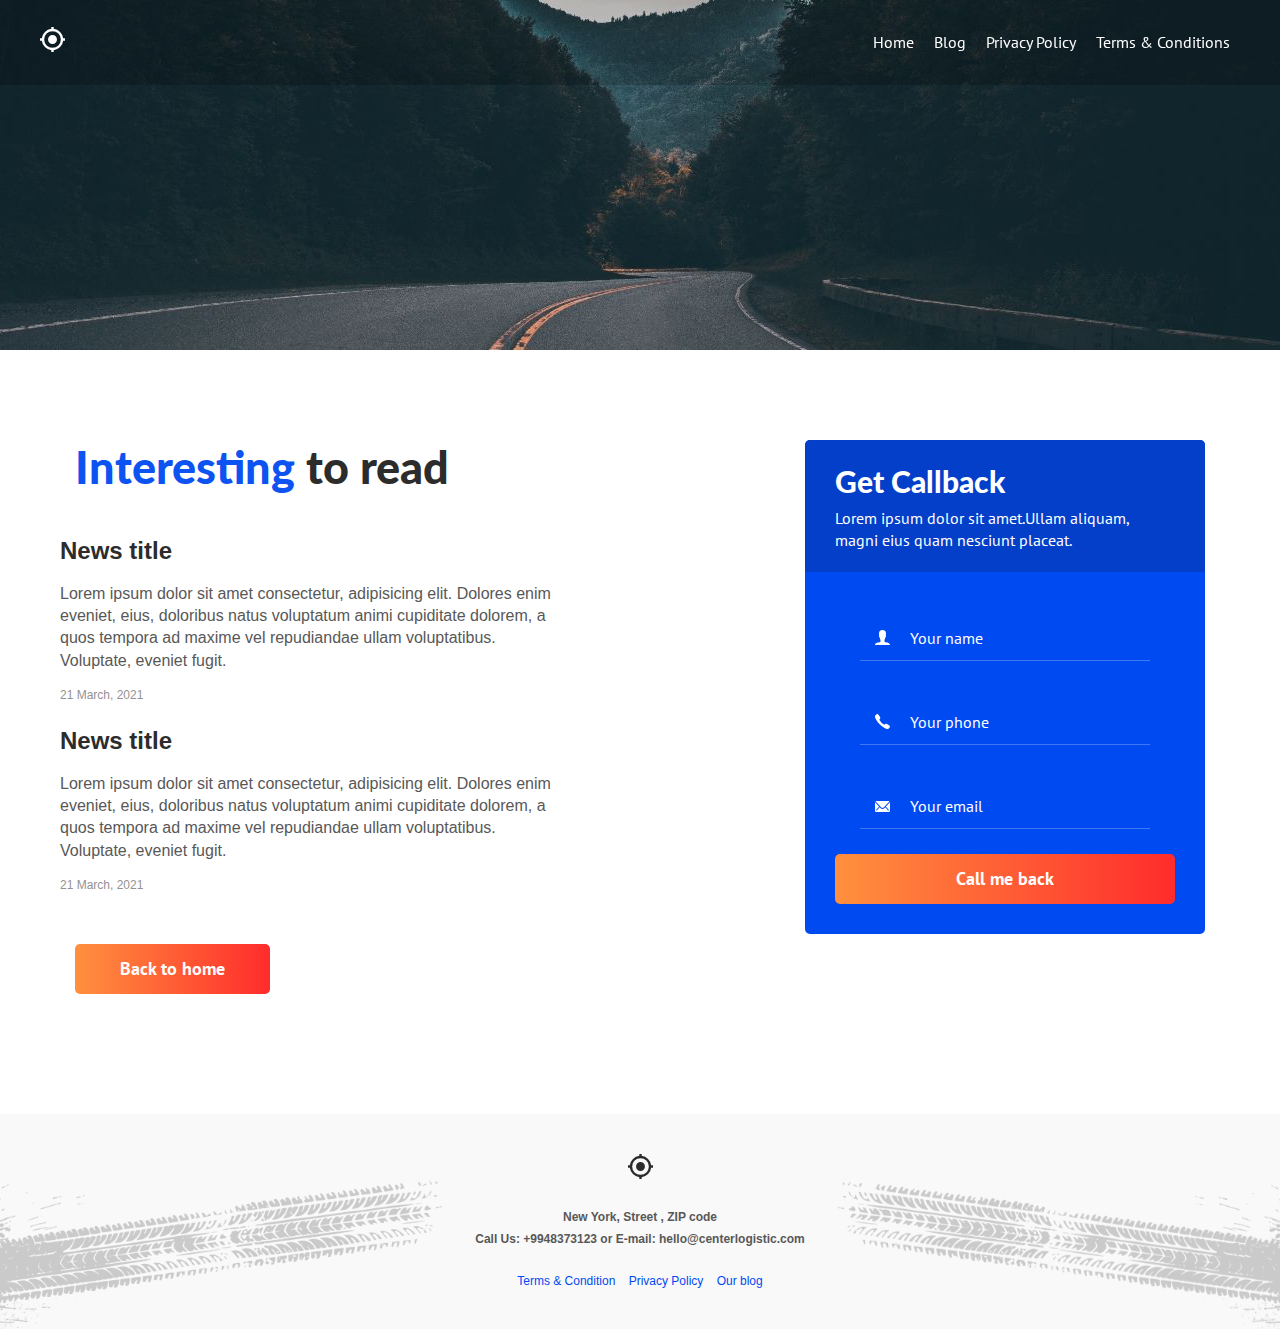
<file: blog.html>
<!DOCTYPE html>
<html lang="en">
<head>
    <meta charset="UTF-8">
    <meta http-equiv="X-UA-Compatible" content="IE=edge">
    <meta name="viewport" content="width=device-width, initial-scale=1.0">


    <link rel="apple-touch-icon" sizes="180x180" href="assets/images/favicons/apple-touch-icon.png">
    <link rel="icon" type="image/png" sizes="32x32" href="assets/images/favicons/favicon-32x32.png">
    <link rel="icon" type="image/png" sizes="16x16" href="assets/images/favicons/favicon-16x16.png">
    <link rel="manifest" href="assets/images/favicons/manifest.json">
    <link rel="mask-icon" href="assets/images/favicons/safari-pinned-tab.svg" color="#004AF2">
    <meta name="msapplication-TileColor" content="#004AF2">
    <meta name="theme-color" content="#004AF2">


    <link rel="preconnect" href="https://fonts.googleapis.com">
    <link rel="preconnect" href="https://fonts.gstatic.com" crossorigin>
    <link href="https://fonts.googleapis.com/css2?family=Lato:wght@400;700&family=PT+Sans:wght@400;700&display=swap"
          rel="stylesheet">
    <title>blog</title>
    <link rel="stylesheet" href="./assets/css/slick.css">
    <link rel="stylesheet" href="./assets/css/aos.css">
    <link rel="stylesheet" href="./assets/css/style.css">
</head>
<body>
<div class="page">
    <!-- Header -->
    <header class="header" id="header">
        <div class="container">
            <div class="header__inner">
                <a href="index.html">
                    <img src="assets/images/logo.svg" alt="logo">
                </a>
                <nav class="nav" id="nav">
                    <a class="nav__link" href="index.html">Home</a>
                    <a class="nav__link" href="blog.html">Blog</a>
                    <a class="nav__link" href="text.html">Privacy Policy</a>
                    <a class="nav__link" href="text2.html">Terms &amp; Conditions</a>
                </nav>
                <button type="button" class="burger" id="navToggle">
                    <img class="burger__icon" src="assets/images/burger.svg" alt="">
                </button>
            </div>
        </div>
    </header>

    <!--intro-->
    <div class="intro intro--blog" id="intro"></div>
    <!--Main-->
    <div class="section section--last">
        <div class="container">
            <main class="main">
                <div class="main__col main__col--left">
                    <h1 class="section__title">
                        <span>Interesting</span> to read
                    </h1>
                    <div class="articles articles--column">
                        <article class="articles__item">
                            <h4 class="articles__title">
                                <a href="#">News title</a>
                            </h4>
                            <div class="articles__text">
                                Lorem ipsum dolor sit amet consectetur, adipisicing elit.
                                Dolores enim eveniet, eius,
                                doloribus natus voluptatum animi cupiditate dolorem,
                                a quos tempora ad maxime vel
                                repudiandae ullam voluptatibus. Voluptate, eveniet fugit.
                            </div>
                            <time class="articles__date"  datetime="2021-03-21">21 March, 2021</time>
                        </article>
                        <article class="articles__item">
                            <h4 class="articles__title">
                                <a href="#">News title</a>
                            </h4>
                            <div class="articles__text">
                                Lorem ipsum dolor sit amet consectetur, adipisicing elit.
                                Dolores enim eveniet, eius,
                                doloribus natus voluptatum animi cupiditate dolorem,
                                a quos tempora ad maxime vel
                                repudiandae ullam voluptatibus. Voluptate, eveniet fugit.
                            </div>
                            <time class="articles__date"  datetime="2021-03-21">21 March, 2021</time>
                        </article>
                    </div><!--/ articles-->
                    <a href="index.html" class="btn btn-orange">
                        <span>Back to home</span></a>
                </div>

                <div class="main__col main__col--right">
                    <div class="request-form request-form--right">
                        <div class="request-form__header">
                            <h3 class="request-form__title">
                                Get Callback
                            </h3>
                            <div class="request-form__text">
                                Lorem ipsum dolor sit amet.Ullam aliquam, magni eius quam nesciunt placeat.
                            </div>
                        </div>
                        <div class="request-form__content">
                            <form class="form" action="/" method="post">
                                <div class="form__group">
                                    <input type="text" class="input input--user" placeholder="Your name">
                                </div>
                                <div class="form__group">
                                    <input type="tel" class="input input--phone" placeholder="Your phone">
                                </div>
                                <div class="form__group">
                                    <input type="email" class="input input--email" placeholder="Your email">
                                </div>
                                <button type="submit" class="btn btn-block btn-orange">Call me back</button>
                            </form>
                        </div>
                    </div>
                </div>
            </main>
        </div><!--/ container-->

    </div>

    <footer class="footer">
        <div class="container">
            <img src="assets/images/logo-black.svg" alt="">
            <address class="footer__contacts">
                <p>New York, Street , ZIP code</p>
                <p>Call Us: <a href="tel:+9948373123">+9948373123</a>
                    or E-mail: <a href="mailto:hello@centerlogistic.com">hello@centerlogistic.com</a></p>
            </address>
            <nav class="footer__nav">
                <a href="text.html">Terms &amp; Condition</a>
                <a href="text2.html">Privacy Policy</a>
                <a href="blog.html">Our blog</a>

            </nav>
        </div>
    </footer>
</div>
<script src="https://code.jquery.com/jquery-3.6.0.min.js"
        integrity="sha256-/xUj+3OJU5yExlq6GSYGSHk7tPXikynS7ogEvDej/m4=" crossorigin="anonymous"></script>
<script src="assets/js/slick.min.js"></script>
<script src="assets/js/aos.js"></script>
<script src="assets/js/app.js"></script>
</body>
</html>
</file>
<file: assets/css/style.css>
body {
    margin: 0;
    font-family: 'PT Sans', sans-serif;
    font-size: 16px;
    color: #585858;
    line-height: 1.4;
    -webkit-font-smoothing: antialiased;
    -moz-osx-font-smoothing: grayscale;
}

body.no-scroll,
body.show-nav {
    overflow: hidden;
}

*,
*:before,
*:after {
    box-sizing: border-box;
}

h1,
h2,
h3,
h4 {
    margin: 0;
}

p {
    margin: 0 0 10px;
}

a {
    text-decoration: none;
}

p,
ol,
ul {
    margin: 0;
    padding: 0;
    list-style: none;
}


.img {
    display: block; /*адаптируется картинка */
    max-width: 100%;
    height: auto;
}

.text-center {
    text-align: center;
}

/* container */

.container {
    width: 100%;
    max-width: 1230px;
    margin: 0 auto;
    padding: 0 15px;
}

/*Page*/
.page {
    display: flex;
    flex-direction: column;
    min-height: 100vh;
    overflow: hidden;

}

/* Header */

.header {
    width: 100%;
    background-color: rgba(0, 0, 0, 0.2);

    position: fixed;
    top: 0;
    left: 0;
    right: 0;
    z-index: 1000;

    transition: background 1s linear;
}

.header--dark,
body.show-nav .header {
    background-color: rgba(0, 0, 0, 0.9);
}

.header__inner {
    display: flex;
    justify-content: space-between;
    align-items: center;
    height: 85px;
}

/* Nav */
.header__logo {
    display: flex;
    text-decoration: none;
}

.header__logo-text {
    margin-left: 15px;
    font-family: 'PT', sans-serif;
    font-size: 15px;
    align-items: center;
    justify-content: center;
    color: #e8e8e8;
    font-width: 700;
}

.header__logo-black {
    color: #000000;

}

.nav {
    height: 100%;
    display: flex;
    font-size: 16px;
}

.nav__link {
    display: flex;
    align-items: center;
    color: #ffff;
    text-decoration: none;
    padding: 0 10px;
    transition: background .2s linear;
}

.nav__link:not(.active):hover {
    text-decoration: underline;
}

.nav__link.active {
    background-color: #004AF2;
}

/*Burger*/
.burger {
    width: 30px;
    height: 23px;
    position: relative;
    background: none;
    padding: 0;
    border: 0;
    display: none;
    font-size: 0;
    color: transparent;

}

.burger:focus {
    outline: none;
}

.burger__line {
    display: block;
    width: 30px;
    height: 2px;
    background-color: #fff;
    margin: 3px 0;
    transition: transform .2s ease-out;
}

.burger__line:nth-child(1) {
    width: 20px;
    margin-left: auto;
}

.burger__line:nth-child(1),
.burger__line:nth-child(3) {
    transform-origin: right;
    transition: width .2s ease-out;
}

.burger.active .burger__line:nth-child(1),
.burger.active .burger__line:nth-child(3) {
    width: 0;
}

.burger.active .burger__line:nth-child(2),
.burger.active .burger__line:nth-child(4) {
    position: absolute;
    left: 0;
    top: 50%;
    transform-origin: center;
}

.burger.active
.burger__line:nth-child(2) {
    transform: rotate(45deg);

}

.burger.active
.burger__line:nth-child(4) {
    transform: rotate(-45deg);

}

.intro {
    /*background: #000 url("../images/intro-bg.jpg") no-repeat center/cover;*/
    margin-bottom: 30px;
    position: relative;
}

.intro--blog {
    height: 350px;
    background: #000 url("../images/blog-bg.jpg") no-repeat center/cover;

}

.intro--text {
    height: 350px;
    background: #000 url("../images/text-bg.jpg") no-repeat center/cover;
}

.intro__slider {

    width: 100%;
    height: 100%;
    overflow: hidden;

    background: #000 url("/assets/images/slide-1.jpg") no-repeat center;
    background-size: cover;

    position: absolute;
    top: 0;
    left: 0;
    z-index: 1;
}

.intro__slider .slider-item {
    display: none;
}

.intro__slider.slick-initialized {
    background: #04222a;
}

.intro__slider.slick-initialized .slider-item {
    display: block;
}

.intro__slider .slick-list,
.intro__slider .slick-track {
    height: 100%;
}

.intro__slider-item {
    width: 100%;
    height: 100%;

    background-position: center;
    background-repeat: no-repeat;
    background-size: cover;
}

.intro__slider-photo {
    display: block;
    width: 100%;
    height: 100%;
    object-fit: cover;
    object-position: center;

}

.intro__slider-arrows {
    position: absolute;
    bottom: 30px;
    left: 35%;
}

.intro__slider-btn {
    width: 0;
    height: 0;
    padding: 0;
    background: none;
    font-size: 0;
    color: transparent;
    cursor: pointer;
    margin: 0 3px;
}

.intro__slider-btn:focus {
    outline: none;
}

.intro__slider-btn-prev {
    border-style: solid;
    border-width: 10px 10px 10px 0;
    border-color: transparent #fff transparent transparent;
}

.intro__slider-btn-next {
    border-style: solid;
    border-width: 10px 0 10px 10px;
    border-color: transparent transparent transparent #fff;
}

.intro__inner {
    display: flex;
    height: 600px;
    align-items: flex-end;
    justify-content: space-between;
    position: relative;
    z-index: 2;

}

.intro__text {
    text-align: right;
    margin-bottom: 45px;
}

.intro__countries {
    color: white;
    font-size: 16px;
}

.intro__title {
    position: relative;
    font-family: 'Lato', sans-serif;
    font-size: 110px;
    color: rgba(255, 255, 255, 0.8);
    font-weight: 700;
    line-height: 100px;
}

.intro__title-amp {
    line-height: 1;
    font-size: 170px;
    font-weight: 900;
    color: rgba(255, 255, 255, 0.2);
    position: absolute;
    right: 0;
    top: 50%;
    transform: translateY(-50%);
}


.request-form {
    max-width: 400px;
    background-color: #004AF2;
    width: 100%;
    border-radius: 5px;
    overflow: hidden;
}

.request-form--intro {
    position: relative;
    bottom: -30px;

}

.request-form--right {
    margin-left: auto;
}

.request-form__header {
    padding: 20px 30px;
    background-color: #033FC9;
}

.request-form__title {
    margin-bottom: 5px;
    font-family: 'Lato', sans-serif;
    font-size: 30px;
    font-weight: 900;
    color: white;
}

.request-form__text {
    font-size: 16px;
    line-height: 1.4;
    color: white;
}

.request-form__content {
    padding: 30px;
}

/* Form */

.form__group {
    padding: 25px;
}

.input {
    border: none;
    appearance: none;
    box-shadow: none;
    padding-left: 50px;
    transition: border-color .1s linear;
    padding-bottom: 12px;
    display: block;
    width: 100%;
    background: none;
    border: none;
    font-family: 'PT Sans', sans-serif;
    font-size: 16px;
    color: white;
    border-bottom: 1px solid rgba(255, 255, 255, 0.25);
}

.input::placeholder {
    color: white;
}

.input:focus {
    outline: none;
    border-bottom-color: #fff;
}

.input--user {
    background: url("../images/user-icon.svg") no-repeat left 15px top 3px;
}

.input--phone {
    background: url("../images/phone-icon.svg") no-repeat left 15px top 3px;
}

.input--email {
    background: url("../images/mail-icon.svg") no-repeat left 15px top 6px;
}

.input--dark {
    color: #2c2c2c;
    border-bottom-color: #e8e8e8;
}

.input--dark:focus {
    border-bottom-color: #000000;
}

.input--dark.input--user {
    background-image: url("../images/user-black-icon.svg");
}

.input--dark.input--email {
    background-image: url("../images/mail-black-icon.svg");
}

.input--dark.input--phone {
    background-image: url("../images/phone-black-icon.svg");
}

.input--dark::placeholder {
    color: #2c2c2c;
}

/* BTN */

.btn {
    display: inline-block;
    vertical-align: middle;
    line-height: 1.1;
    cursor: pointer;
    padding: 15px 45px;
    font-family: 'PT Sans', sans-serif;
    font-size: 18px;
    color: white;
    font-weight: 700;
    text-align: center;
    background: #333;
    border: none;
    border-radius: 5px;
    transition: background-size .2s linear;
}

.btn-block {
    display: block;
    width: 100%;
}

.btn-orange {
    background-image: linear-gradient(to right, #FF903E, #FF2c2c);
}

.btn-orange:hover {
    background-size: 150%;
    /*background-image: linear-gradient(to right, #eb7d2d, #ef1616);*/
}

.btn-shadow {
    box-shadow: 0 10px 15px rgba(0, 0, 0, .20);
}

.section {
    padding: 60px;
}

.section--map {
    background: url("../images/map.svg") no-repeat left 30px top 130px;
}

.section--grey {
    background-color: #F9F9F9;
}

.section--last {
    margin-bottom: 60px;
}

.section__title {
    font-family: 'Lato', sans-serif;
    font-size: 45px;
    color: #2c2c2c;
    font-weight: 900;
    line-height: 1.2;
    margin-bottom: 40px;
}

.section__title span {
    color: #0D53F2;
}

.services {
    display: flex;
    flex-wrap: wrap;
    padding: 30px 0 50px;
    position: relative;
    background-color: #fff;
    border-radius: 5px;
    box-shadow: 0 5px 30px rgba(0, 0, 0, 0.2);
}

.services__main-title {
    position: absolute;
    bottom: 12px;
    right: 30px;
    z-index: 1;
    font-family: 'Lato', sans-serif;
    font-size: 90px;
    color: rgba(44, 44, 44, 0.05);
    font-weight: 900;
    line-height: 1;
    pointer-events: none;
}

.services__item {
    display: flex;
    flex-direction: column;
    width: 25%;
    padding: 0 25px;
    margin-bottom: 30px;
}

.services__title {
    font-family: 'Lato', sans-serif;
    line-height: 1.2;
    font-size: 24px;
    color: #2c2c2c;
    font-weight: 900;
}

.services__text {
    margin-bottom: 20px;
    line-height: 1.4;
    font-size: 16px;
    color: #585858;
    font-weight: 900;
}

.services__footer {
    margin-top: auto;
}

.services__link {
    display: inline-block;
    color: #004AF2;
    font-size: 16px;
    text-decoration: none;
    transition: color .1s linear;
}

.services__link::after {
    content: "";
    display: block;
    width: 10px;
    height: 2px;
    margin-top: 5px;
    background-color: #004AF2;
    transition: width .1s linear;
}

.services__link:hover {
    color: #FF3E2f;
}

.services__link:hover:after {
    width: 100%;
    background-color: #FF3E2f;
}

.clients {
    display: flex;
    margin-bottom: 60px;
}

.clients__logos {
    width: 60%;
}

.clients__reviews {
    width: 40%;
}

.clients__list {
    display: flex;
    flex-wrap: wrap;
    align-items: center;
}

.clients__list li {
    margin-right: 40px;
    margin-bottom: 40px;
}

.clients-love {
    display: inline-block;
    background: url("../images/heart.svg") no-repeat left 20px top;
    font-size: 19px;
    color: #464646;
    margin-left: 40px;
    min-height: 47px;
    padding-top: 5px;
}

/*Reviews*/

.reviews {
    position: relative;
}

.reviews::before,
.reviews::after {
    content: "";
    display: block;
    width: 10px;
    height: 100%;

    position: absolute;
    top: 0;
    z-index: 3;
}

.reviews::before {
    left: 0;
    background-image: linear-gradient(to right, #fff, rgba(255, 255, 255, 0));
}

.reviews::after {
    right: 0;
    background-image: linear-gradient(to left, #fff, rgba(255, 255, 255, 0));
}

.reviews .slick-list {
    z-index: 2;
    padding-top: 20px;
}

.reviews .slick-dots {
    padding: 0;
    margin: 0;
    display: flex;
    justify-content: center;
    width: 100%;
    position: absolute;
    bottom: -30px;
    left: 0;
    z-index: 3;

}

.reviews .slick-dots li {
    margin: 0 7px;
}

.reviews .slick-dots li.slick-active button {
    background: #004AF2;
    box-shadow: 0 0 0 5px rgba(0, 74, 242, .11);
}

.reviews .slick-dots button {
    display: block;
    cursor: pointer;
    width: 10px;
    height: 10px;
    color: transparent;
    font-size: 0;
    padding: 0;
    background: #DBDBDB;
    border: 0;
    border-radius: 50%;
}

.reviews .slick-dots button:focus {
    outline: none;
}

.reviews__item {
    padding: 0 10px;
}

.reviews__header {
    position: relative;
    padding-left: 121px;
    min-height: 100px;
    margin-bottom: 30px;

}

.reviews__header:before {
    content: "";
    display: block;
    width: 92px;
    height: 126px;
    background: url("../images/lines.svg") no-repeat;
    position: absolute;
    top: -13px;
    left: 2px;
    z-index: -1;
}

.reviews__photo {
    width: 100px;
    height: 100px;
    border-radius: 50%;
    border: 5px solid #fff;
    box-shadow: 0 3px 6px rgba(0, 0, 0, .16);
    position: absolute;
    top: 0;
    left: 0;
    z-index: 1;
}

.reviews__name {
    padding-top: 10px;
    font-family: 'Lato', sans-serif;
    font-size: 27px;
    font-weight: 900;
    color: #2c2c2c;
}

.reviews__company {
    font-family: 'Lato', sans-serif;
    font-size: 16px;
    font-weight: 700;
    color: #2c2c2c;
}

.reviews__content {
    padding-top: 10px;
    font-family: 'Lato', sans-serif;
    line-height: 1.8;
    font-size: 16px;
    font-weight: 900;
    color: #585858;
}

.reviews__content p {
    margin-bottom: 20px;
    text-indent: 20px;

}

.benefits {
    display: flex;
}

.benefits__col {
    width: 50%;
}

.benefits-list {
    position: relative;
    padding-left: 52px;
    width: 100%;
    max-width: 370px;
    background-image: linear-gradient(to bottom, #fff 40%, #A5A5A5 40%);
    background-size: 2px 35px;
    background-repeat: repeat-y;
    background-position: left 12px top -4px;
}

.benefits-list:before,
.benefits-list:after {
    content: "";
    display: block;
    width: 26px;
    height: 36px;
    background-color: #fff;
    background-repeat: no-repeat;

    position: absolute;
    left: 0;
    z-index: 1;
}

.benefits-list:before {
    background-image: url("../images/pin-start.svg");
    top: -5px;
}

.benefits-list:after {
    background-image: url("../images/pin-end.svg");
    bottom: -15px;
    margin-bottom: 20px;
}


.benefits-list__item:not(:last-child) /*Все кроме последннего*/
{
    margin-bottom: 35px;
}


.benefits-list__title {
    font-family: 'Lato', sans-serif;
    font-size: 21px;
    color: #2c2c2c;
    font-weight: 900;
    line-height: 1.2;
    margin-bottom: 12px;
}

.benefits-list__text {
    font-family: 'PT Sans', sans-serif;
    font-size: 16px;
    color: #585858;
    line-height: 1.4;
}

.team {
    display: flex;
    flex-wrap: wrap;
    margin: 0 -15px;
}

.team__col {
    width: 33.3333%;
    padding: 0 15px;
    margin-bottom: 30px;
}

.team__photo {
    margin-bottom: 22px;
    box-shadow: 10px 5px 13px rgba(0, 0, 0, .16);
}

.team__name {
    font-family: 'Lato', sans-serif;
    font-size: 18px;
    color: #2C2C2C;
    font-weight: 900;
    margin-bottom: 5px;
    line-height: 1.2;
}

.team__prof {
    font-family: 'PT Sans', sans-serif;
    font-size: 16px;
    color: #585858;
    margin-bottom: 11px;
}

.team__contacts {
    font-size: 14px;
    line-height: 1.2;
    color: #585858;
}

.team__contacts li {
    margin-bottom: 9px;
}

.team__contacts a {
    color: inherit;
}

.team__contacts a:hover {
    text-decoration: underline;
}

.team__contacts-icon {
    width: 16px;
    height: auto;
    padding-right: 7px;
}

.mission {
    position: relative;
    margin-top: -22px;
    margin-bottom: 30px;
    padding: 60px 30px;
    background-color: #fff;
    border-radius: 5px;
    box-shadow: 0 5px 30px rgba(0, 0, 0, .16);
    text-align: center;
}

.mission:before,
.mission:after {
    content: "";
    display: block;
    width: 41.66666%;
    height: 2px;
    position: absolute;
    bottom: 0;
    z-index: 1;
}

.mission:before {
    background-color: #004AF2;
    right: 50%;
}

.mission:after {
    background-color: #FC2C2B;
    left: 50%;
}

.mission__title {
    font-family: 'Lato', sans-serif;
    font-size: 30px;
    font-weight: 700;
    color: #004AF2;
    line-height: 1.2;
    margin-bottom: 5px;
}

.mission__subtitle {
    font-family: 'Lato', sans-serif;
    font-size: 21px;
    color: #585858;
}

.mission-title {
    font-family: 'Lato', sans-serif;
    font-size: 90px;
    font-weight: 900;
    line-height: 1;
    color: rgba(0, 0, 0, .1);
    text-align: center;
    text-transform: uppercase;

}


/*news*/

.articles {
    display: flex;

    justify-content: space-between;
    margin: 0 -15px 30px;
}

.articles--column {
    flex-direction: column;
}


.articles__item {
    max-width: none;
    margin-bottom: 20px;
    padding: 0 -15px;
}

.articles__item {
    width: 100%;
    max-width: 500px;
    margin-bottom: 20px;
}

.articles__title {
    font-family: 'PT', sans-serif;
    font-size: 24px;
    font-weight: 700;
    color: #2C2C2C;
    margin-bottom: 15px;
}

.articles__title a {
    color: inherit;
}

.articles__title a:hover {
    text-decoration: underline;
}

.articles__text {
    font-family: 'PT', sans-serif;
    font-size: 16px;
    color: #585858;
    margin-bottom: 15px;
}

.articles__date {
    font-family: 'PT', sans-serif;
    display: block;
    font-size: 12px;
    color: #969191;
}

.footer {
    margin-top: auto;
    padding: 40px 0;
    background-color: #F9F9F9;
    background-image: url("../images/tire-left.svg"),
    url("../images/tire-right.svg");
    background-repeat: no-repeat;
    background-position: left -50px bottom -80px,
    right -50px bottom -80px;
    text-align: center;
}

.footer__contacts {
    margin: 25px 0;
    text-align: center;
    font-family: 'PT', sans-serif;
    font-size: 12px;
    font-weight: 700;
    color: #585858;
    font-style: normal;
}

.footer__contacts p {
    margin: 0 0 5px;
}

.footer__contacts a {
    color: inherit;
    text-decoration: none;
}

.footer__contacts a:hover {
    text-decoration: underline;
}

.footer__nav {
    font-family: 'PT', sans-serif;
    font-size: 12px;
}

.footer__nav a {
    margin: 0 5px;
    text-decoration: none;
    color: #004AF2;
}

.footer__nav a:hover {
    text-decoration: underline;
}


/*Modal*/

.modal {
    display: none;
    /*display: block;*/
    overflow: auto;

    padding: 30px 15px;

    width: 100%;
    height: 100%;

    background-color: rgba(0, 0, 0, .9);
    position: fixed;
    top: 0;
    left: 0;
    z-index: 2000;
}

.modal.show {
    display: block;
}

.modal__inner {
    display: flex;
    justify-content: center;
    min-height: 100%;
    align-items: center;
}

.modal__content {
    position: relative;
    width: 100%;
    max-width: 400px;
    padding: 25px;
    background-color: #fff;

    opacity: 0;
    transform: translateY(-100px);
    transition: transform .2s ease-out, opacity .2s ease-out;

}

.modal__header {
    margin-bottom: 25px;
    text-align: center;
}

.modal__icon {
    margin-bottom: 10px;
}

.modal__title {
    margin-bottom: 10px;
    font-family: 'Lato', sans-serif;
    font-size: 24px;
    color: #004AF2;
    font-weight: 900;
    line-height: 1.2;

}

.modal__text {
    font-family: 'PT', sans-serif;
    font-size: 16px;
    color: #2c2c2c;

}

.modal__footer {
    text-align: center;
    margin-top: 25px;
    padding-top: 25px;
    border-top: 1px solid #e8e8e8;
}

.modal__footer-title {
    font-family: 'Lato', sans-serif;
    font-size: 18px;
    font-weight: 900;
    color: #2c2c2c;
    margin-bottom: 10px;
}

.modal__contacts {
    font-style: normal;
    font-size: 16px;
    color: #2c2c2c;
}

.modal__contacts p {
    margin-bottom: 3px;
}

.modal__contacts a {
    color: inherit;
}

.modal__contacts a:hover {
    text-decoration: underline;
}

.modal__close {
    position: absolute;
    width: 20px;
    height: 20px;
    background: none;
    border: none;
    padding: 0;
    cursor: pointer;
    transition: transform .2s linear;

    top: -20px;
    right: -30px;
    z-index: 1;
}

.modal__close:focus {
    outline: none;
}

.modal__close:hover {
    transform: rotate(90deg);
}

.modal__close img {
    display: block;
}

.main {
    display: flex;
    margin: 0 -15px;
}

.main__col {
    width: 50%;
    margin: 0 15px;
}

/*text*/

.text {
    max-width: 890px;
    font-family: 'PT', sans-serif;
    font-size: 18px;
    line-height: 1.5;
    color: #585858;
    margin-bottom: 50px;

}

.text p {
    margin-bottom: 20px;
}

.text h2,
.text h3,
.text h4,
.text h5,
.text h6 {
    color: #2c2c2c;
    font-weight: 700;
    margin-bottom: 20px;
}

.text h2 {
    font-size: 27px;
}

.text h3 {
    font-size: 24px;
}

.text h4 {
    font-size: 21px;
}

.text h5 {
    font-size: 18px;
}

.text h6 {
    font-size: 16px;
}

.text ul,
.text ol {
    margin-bottom: 20px;
}

.text ol {
    list-style: decimal inside;
}

.text hr {
    display: block;
    width: 100%;
    height: 1px;
    margin: 40px 0;
    border: 0;
    background-color: #d1d1d1;
}

.text img {
    display: block;
    max-width: 100%;
    height: auto;
}

.text a {
    color: #0D53F2;
    text-decoration: none;
}

.text a:hover {
    text-decoration: underline;
}


/* Media Queries */
@media (max-width: 991px) {
    /*Intro*/
    .intro--blog {
        height: 250px;
    }

    /*Section*/
    .section__title {
        text-align: center;
    }

    .section--map {
        background-position: center top 130px;
    }


    /*Services*/
    .services__item {
        width: 50%;
    }

    /*Clients*/
    .clients {
        flex-direction: column;
        margin-bottom: 60px;
    }

    .clients__logos,
    .clients__reviews {
        width: 100%;
    }

    .clients__logos {
        margin-bottom: 50px;
    }

    .clients__list {
        justify-content: center;
    }

    .clients__list li {
        max-width: 130px;
    }

    /*Footer*/
    .footer {
        background-size: 330px auto;
        background-position: left -30px bottom -70px,
        right -30px bottom -70px;
    }

    /*request-form--right*/
    .request-form--right {
        display: none;
        /*margin: 30px auto 0;*/
    }

    .main__col--left {
        width: 55%;
    }

    .main__col--right {
        width: 45%;
    }

}


@media (max-width: 767px) {


    /*Header*/
    .header__inner {
        height: 50px;

    }

    /*Nav*/
    .nav {

        width: 100%;
        flex-direction: column;
        position: absolute;
        top: 100%;
        left: 0;
        right: 0;
        z-index: 1;
        background-color: rgba(0, 0, 0, .85);
        height: auto;
        min-height: calc(100vh - 50px);
        padding-top: 5px;

        transform: translateX(100%);
        transition: transform .2s ease-out;
    }

    .nav.show {

        transform: translateX(0);
    }


    .nav__link {
        display: block;
        padding: 10px 15px;
        text-align: right;
    }

    .burger {
        display: block;

    }

    /*Intro*/
    .intro {
        margin-bottom: 0;

    }

    .intro__inner {
        flex-direction: column;
        align-items: center;
        height: auto;
        padding-top: 75px;
        padding-bottom: 25px;
    }

    .intro--text {
        order: 1;
        margin-bottom: 25px;
        width: 100%;
        height: 200px;
    }

    .intro--text__order {
        order: 0;
    }

    .intro__title {
        font-size: 90px;
        text-align: center;
        line-height: 80px;
    }

    .intro__title-amp {
        font-size: 120px;
    }

    .intro__slider-arrows {
        display: none;
    }

    .intro__countries {
        text-align: center;
        margin-top: 20px;
    }

    /*Request*/
    .request-form--intro {
        order: 2;
        position: static;
    }

    /*Benefits*/
    .benefits {
        flex-direction: column;
        max-width: 600px;
        margin: 0 auto;
    }

    .benefits__col {
        width: 100%;
    }

    .benefits-list {
        margin-bottom: 30px;
        max-width: none;
    }

    /*Team*/
    .team {
        flex-direction: column;
    }

    .team__col {
        width: 100%;
    }

    .team__col:last-child {
        margin-bottom: 0;
    }

    .team__item {
        max-width: 370px;
        margin: 0 auto;
    }

    /*Mission*/
    .mission-title {
        font-size: 70px;
    }

    .mission {
        padding: 40px 20px;
        margin-top: -16px;
    }

    .mission__title {
        font-size: 24px;
    }

    .mission__subtitle {
        font-size: 18px;
    }

    /*Articles*/
    .articles {
        flex-wrap: wrap;
    }

    .articles__item {
        max-width: none;
        padding: 0 20px;
    }

    /*Footer*/
    .footer {
        background-size: 250px auto;
        background-position: left -20px bottom -30px,
        right -20px bottom -30px;
        padding-top: 20px;
    }

    /*Main*/
    .main {
        flex-direction: column;
    }

    .main__col {
        width: 100%;
    }

    .articles--column {
        margin-bottom: 30px;
    }

}

@media (max-width: 575px) {
    .intro__title {
        font-size: 60px;
        margin-bottom: -35px;
        line-height: 55px;
    }

    .intro__inner {
        padding-top: 37px;
    }

    .intro__title-amp {
        font-size: 90px;
    }

    .intro--blog {
        height: 220px;
    }

    /*Services*/
    .services {
        padding-top: 50px;
        padding-bottom: 10px;
    }

    .services__main-title {
        width: 100%;
        text-align: center;
        font-size: 60px;
        bottom: auto;
        right: auto;
        top: 20px;
    }

    .services__item {
        width: 100%;
    }

    /*Section*/
    .section {
        padding: 30px;
    }

    .section--last {
        margin-bottom: 30px;
    }

    .section title {
        font-size: 35px;
    }

    /*Request form*/
    .request-form__header,
    .request-form__content {
        padding: 20px;
    }

    .request-form__title {
        font-size: 25px;
    }

    /*Clients*/
    .clients__list {

        margin: 0 -15px;
    }

    .clients__list li {
        max-width: none;
        width: 33.33333%;
        margin-right: 0;
        padding: 0 15px;
    }

    .clients__list-logo {
        margin: 0 auto;
    }

    .clients-love {
        display: block;
        margin-left: 0;
        margin-top: 20px;
    }

    /*Mission*/
    .mission-title {
        font-size: 40px;
    }

    .mission {
        padding: 30px 20px;
        margin-top: -10px;
    }

    .mission__title {
        font-size: 20px;
    }

    .mission__subtitle {
        font-size: 16px;
    }

    /*Modal*/
    .modal__close {
        right: 0;
        top: -30px;
    }

}


@media (max-width: 320px) {
    /*intro*/
    .intro__title {
        font-size: 40px;
        line-height: 0.8;
    }

    .intro__title-amp {
        font-size: 50px;
        text-align: center;

    }

    .form__group {
        padding: 12px;
    }
}
</file>
